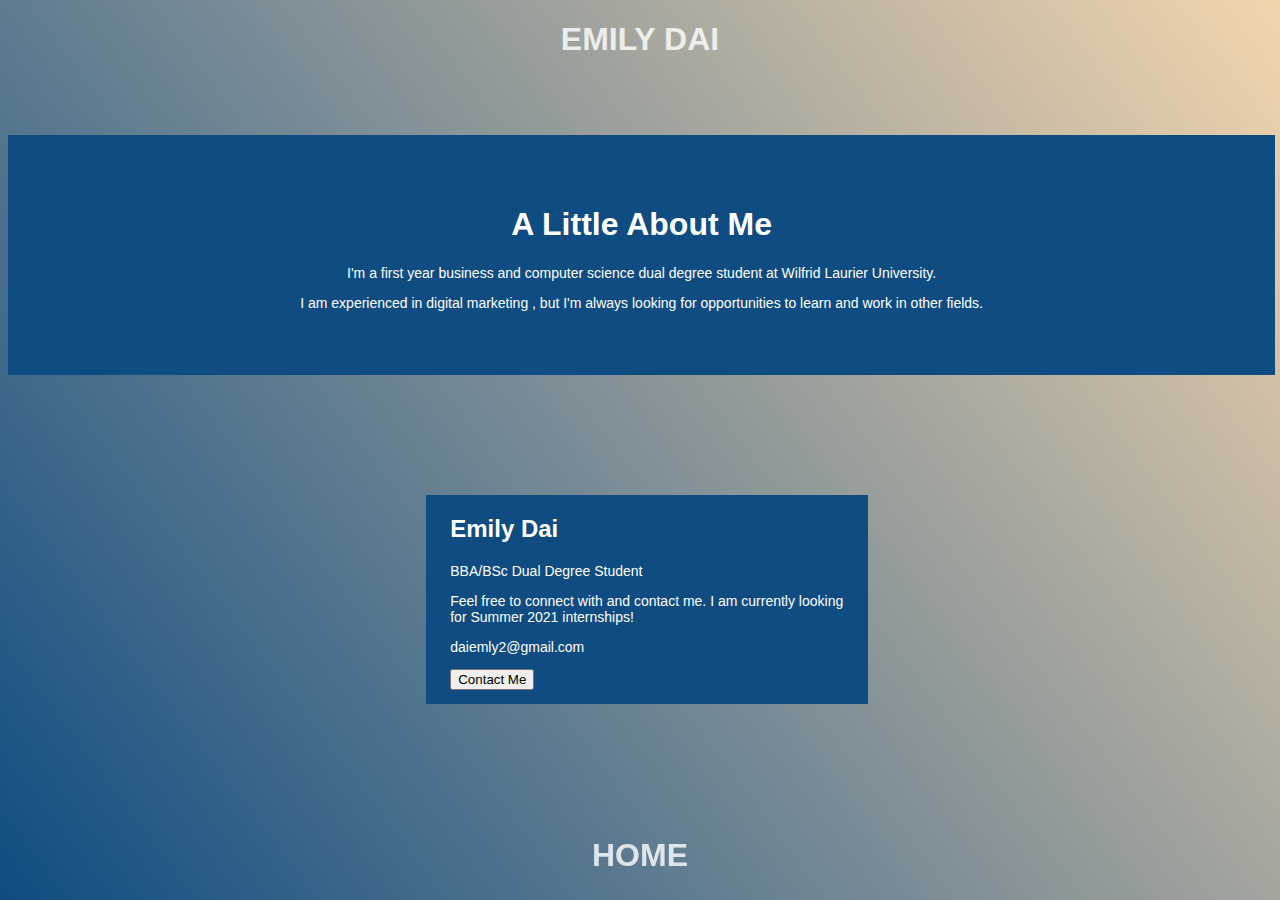
<file: about.html>
<!DOCTYPE html>
<html lang = "en">
<head>
    <title>about</title>
    <link rel="stylesheet" href="styles.css">
</head>
<body>
    <h1 id = "titles">
        EMILY DAI
    </h1>
    <div class="about-section" id="top-banner">
        <h1>A Little About Me</h1>
        <p>I'm a first year business and computer science dual degree student at Wilfrid Laurier University.</p>
        <p>I am experienced in digital marketing , but I'm always looking for opportunities to learn and work in other fields.</p>
      </div>
    
        <div class="column">
          <div class="card-about">
            <div class="container-about" id = "card-body">
              <h2>Emily Dai</h2>
              <p class="title">BBA/BSc Dual Degree Student</p>
              <p>Feel free to connect with and contact me. I am currently looking for Summer 2021 internships!</p>
              <p>daiemly2@gmail.com</p>
              <p><a href="contact.html" target="_self"><button class="button">Contact Me</button></p></a>
            </div>
          </div>
        </div>
      </div>
    <div id = "footer-container">
        <footer id = "titles">
            <a id="links"href="index.html" target="_self">HOME</a>
        </footer>
    </div>
</body>
</html>
</file>
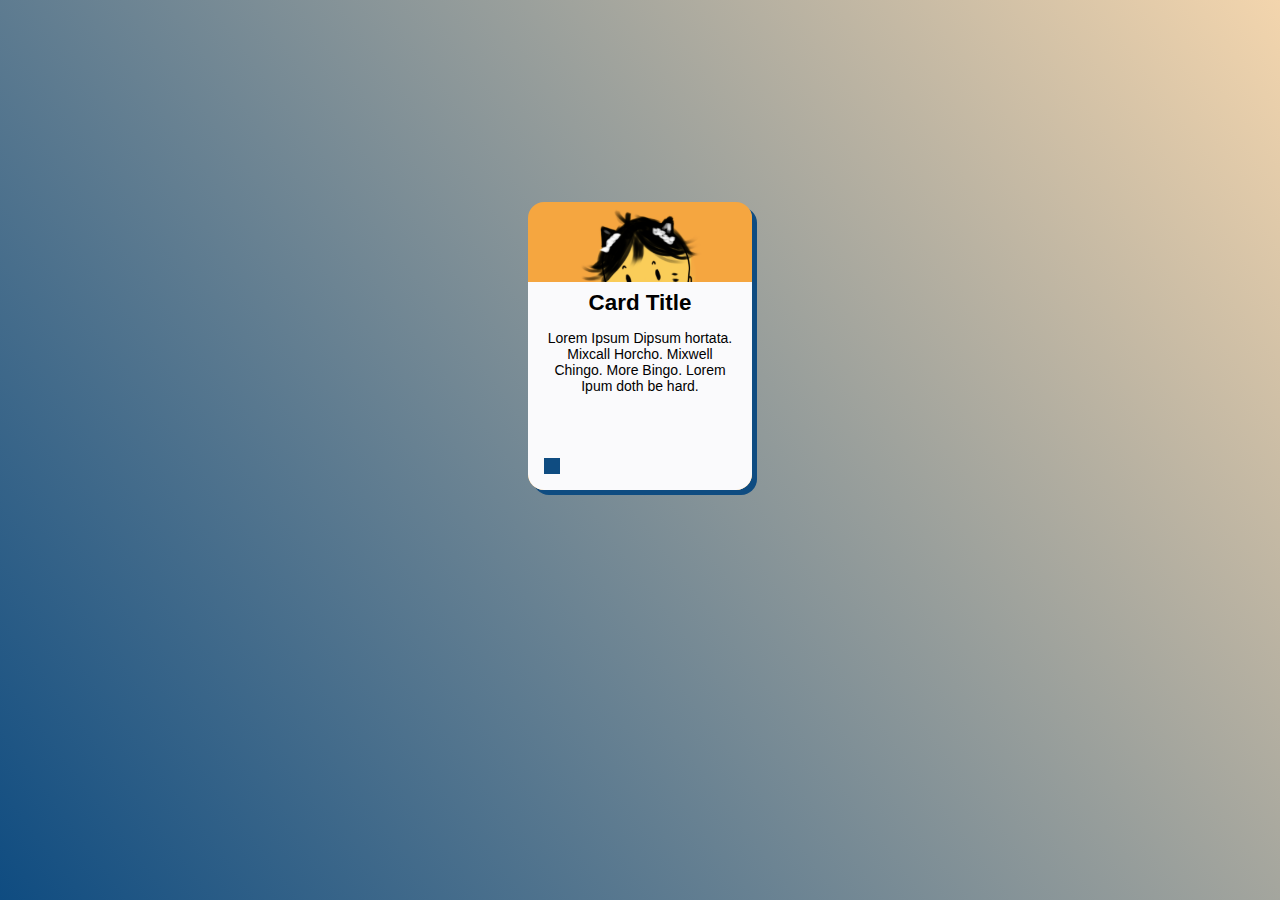
<file: cards.html>
<!DOCTYPE html>
<html lang = "en">
<head>
    <link rel="stylesheet" href="styles.css">
</head>
<body>
    <div class="center">
        <div class="property-card">
          <a href="#">
            <div class="property-image">
              <div class="property-image-title">
                <!-- Optional <h5>Card Title</h5> If you want it, turn on the CSS also. -->
              </div>
            </div></a>
          <div class="property-description">
            <h5> Card Title </h5>
            <p>Lorem Ipsum Dipsum hortata. Mixcall Horcho. Mixwell Chingo. More Bingo. Lorem Ipum doth be hard.</p>
          </div>
          <a href="#">
            <div class="property-social-icons">
              <!-- I would usually put multipe divs inside here set to flex. Some people might use Ul li. Multiple Solutions -->
            </div>
          </a>
        </div>
      </div>
</body>
</html>
</file>
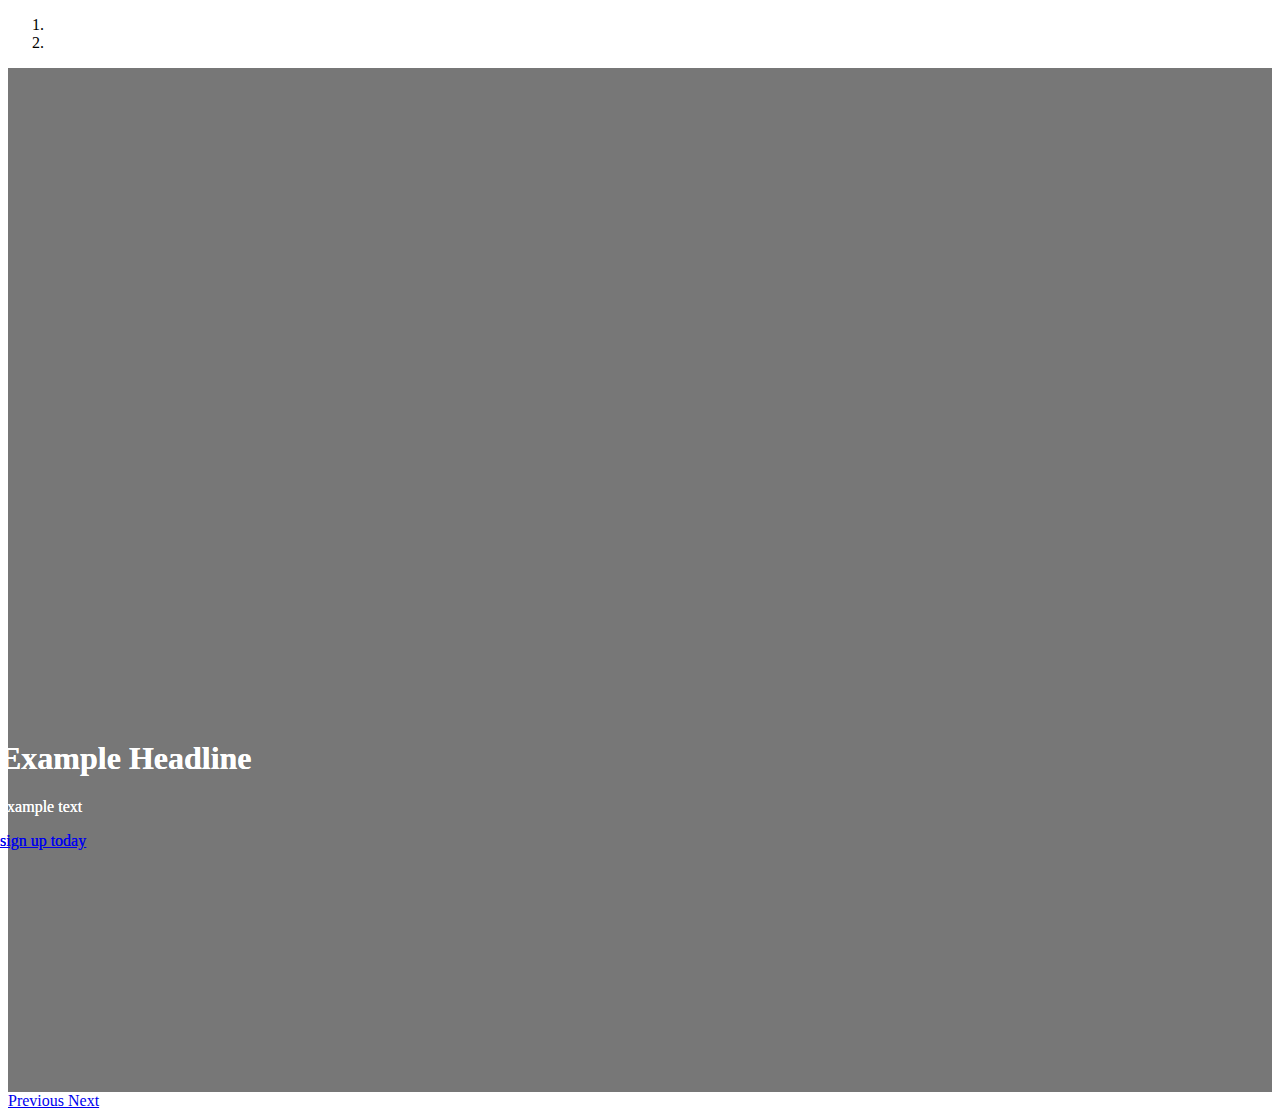
<file: carousel.html>
<!doctype html>
<html lang="en">
  <head>
    <!-- Required meta tags -->
    <meta charset="utf-8">
    <meta name="viewport" content="width=device-width, initial-scale=1">

    <!-- Bootstrap CSS -->
    <link href="https://cdn.jsdelivr.net/npm/bootstrap@5.0.0-alpha3/dist/css/bootstrap.min.css" rel="stylesheet" integrity="sha384-CuOF+2SnTUfTwSZjCXf01h7uYhfOBuxIhGKPbfEJ3+FqH/s6cIFN9bGr1HmAg4fQ" crossorigin="anonymous">

    <title>Carousel</title>
  </head>
  <body>
    <style>
        .carousel-item {
            height: 32rem;
            background: #777;
            color: white;
            background-position: center;
            background-size: cover;
        }
        .container {
            position: absolute;
            bottom: 0;
            left: 0;
            right: 0;
            padding-bottom: 50px;
        }
        .img1{
            background-image: url(https://i.pinimg.com/originals/9c/98/14/9c98141475e3372956e1b3738bfec143.jpg);
        }
    </style>
    <div id="myCarousel" class="carousel slide" data-ride="carousel">
        <ol class="carousel-indicators">
            <li data-target = "myCarousel" data-slide-to="0" class="active"></li>
            <li data-target = "myCarousel" data-slide-to="1"></li>
        </ol>
        
        <div class="carousel-inner">
 <!-- Add more slides, just make sure to add another list element -->
            <div class="carousel-item active img1">
            <div class="container">
                <h1>Example Headline</h1>
                <p> example text</p><a href="#" class="btn btn-lg btn-primary">
                    sign up today
                </a>
            </div>
            </div>  
        <div class="carousel-item">
            <div class="container">
                <h1>Example Headline</h1>
                <p> example text</p>
                <a href="#" class="btn btn-lg btn-primary">
                    sign up today
                </a>
            </div>
            </div>
        </div>
        <a href="#myCarousel" class="carousel-control-prev" role="button" data-slide="prev">
            <span class="sr-only">Previous</span>
            <span class="carousel-control-prev-icon" aria-hidden="true"></span>
        </a>
        <a href="#myCarousel" class="carousel-control-next" role="button" data-slide="next">
            <span class="sr-only">Next</span>
            <span class="carousel-control-next-icon" aria-hidden="true"></span>
        </a>
    </div>
    <script src="https://cdn.jsdelivr.net/npm/bootstrap@5.0.0-alpha3/dist/js/bootstrap.bundle.min.js" integrity="sha384-popRpmFF9JQgExhfw5tZT4I9/CI5e2QcuUZPOVXb1m7qUmeR2b50u+YFEYe1wgzy" crossorigin="anonymous"></script>
  </body>
</html>
</file>
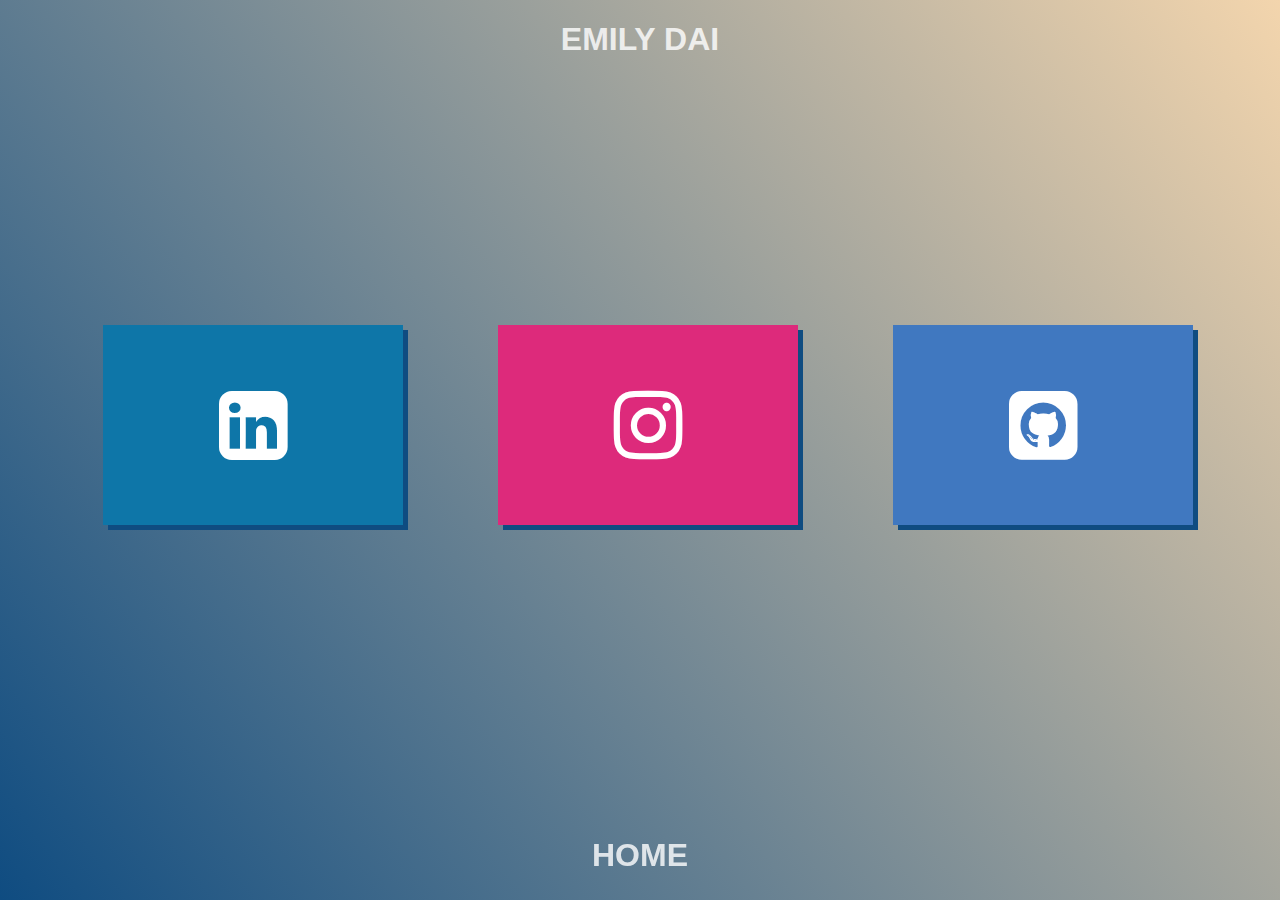
<file: contact.html>
<!DOCTYPE html>
<html lang = "en">
<head>
    <title>contact</title>
    <link rel="stylesheet" href="styles.css">
    <meta charset="utf-8" />
    <meta http-equiv="X-UA-Compatible" content="IE=edge">
    <title>Cards Hover2</title>
    <meta name="viewport" content="width=device-width, initial-scale=1">
    <link href="https://stackpath.bootstrapcdn.com/font-awesome/4.7.0/css/font-awesome.min.css" rel="stylesheet" integrity="sha384-wvfXpqpZZVQGK6TAh5PVlGOfQNHSoD2xbE+QkPxCAFlNEevoEH3Sl0sibVcOQVnN"
        crossorigin="anonymous">
</head>
<body>
    <h1 id = "titles">
        EMILY DAI
    </h1>
    <div class="container-contact">
        <div class="card">
            <div class="face face1">
                <div class="content">
                    <div class="icon">
                        <i class="fa fa-linkedin-square" aria-hidden="true"></i>
                    </div>
                </div>
            </div>
            <div class="face face2">
                <div class="content">
                    <h3>
                        <a href="https://www.linkedin.com/in/dai-emily/" target="_blank">dai-emily</a>
                    </h3>
                    <p>This is where I network and build my professional protfolio.</p>
                </div>
            </div>
        </div>
        <div class="card">
            <div class="face face1">
                <div class="content">
                    <div class="icon">
                        <i id="social-in" class="fa fa-instagram fa-3x social" aria-hidden="true"></i></a>
                    </div>
                </div>
            </div>
            <div class="face face2">
                <div class="content">
                    <h3>
                        <a href="https://www.instagram.com/daiemly/" target="_blank">@daiemly</a>
                    </h3>
                    <p>This is where I share photos from my life and make friends.</p>
                </div>
            </div>
        </div>
        <div class="card">
            <div class="face face1">
                <div class="content">
                    <div class="icon">
                        <i class="fa fa-github-square" aria-hidden="true"></i>
                    </div>
                </div>
            </div>
            <div class="face face2">
                <div class="content">
                    <h3>
                        <a href="https://github.com/daiemly" target="_blank">daiemly</a>
                    </h3>
                    <p>This is where I share code and work on projects.</p>
                </div>
            </div>
        </div>
    </div>
    <div id = "footer-container">
        <footer id = "titles">
            <a id="links"href="index.html" target="_self">HOME</a>
        </footer>
    </div>
</body>
</html>
</file>
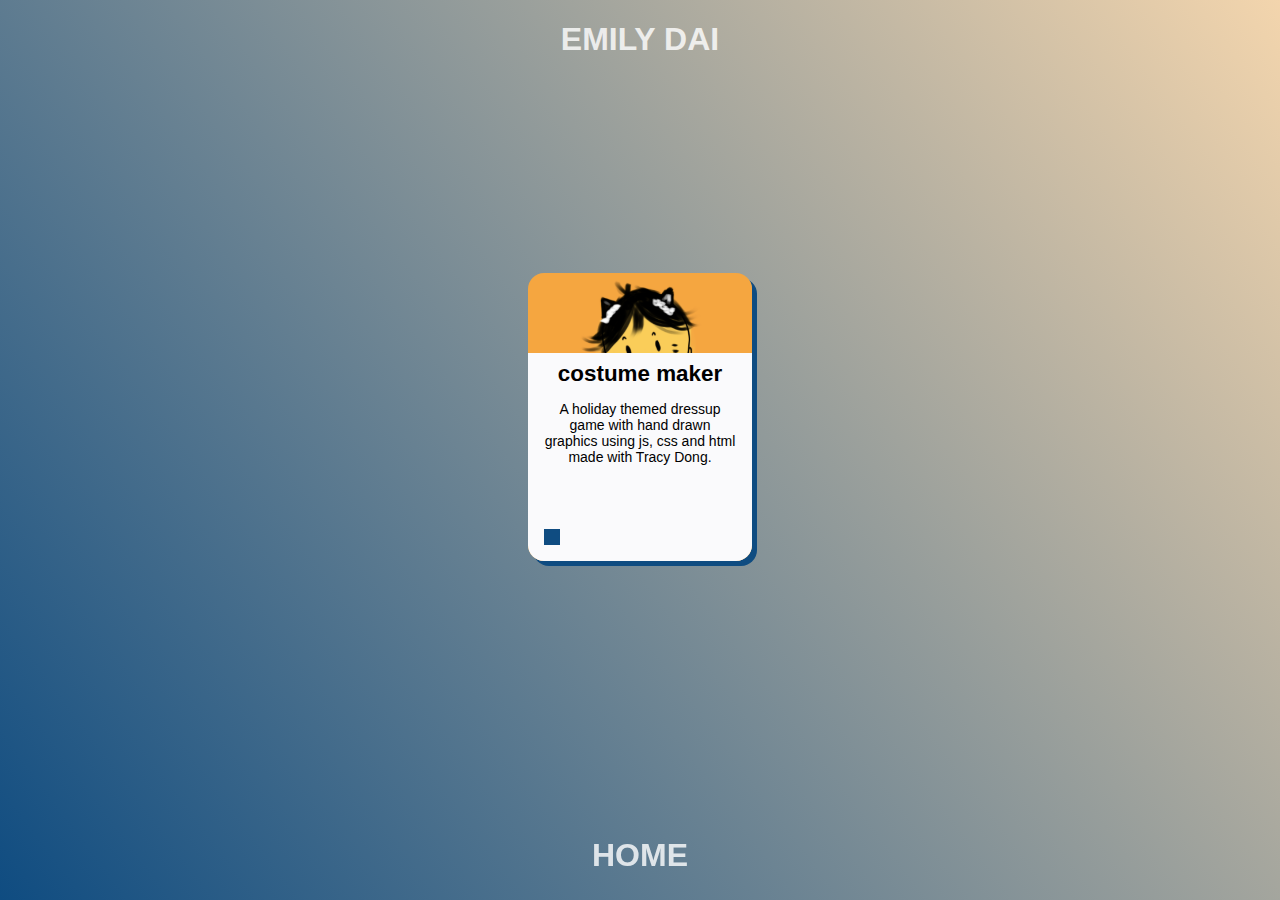
<file: projects.html>
<!DOCTYPE html>
<html lang = "en">
<head>
  <title>projects</title>
    <link rel="stylesheet" href="styles.css">
</head>
<body>
    <h1 id = "titles">
        EMILY DAI
    </h1>
    <div class="center">
        <div class="property-card">
          <a href="http://tracydong.com/halloween_costumes/main.html" target = _blank>
            <div class="property-image">
              <div class="property-image-title">
                <!-- Optional <h5>Card Title</h5> If you want it, turn on the CSS also. -->
              </div>
            </div></a>
          <div class="property-description">
            <h5 id= "h5"> costume maker </h5>
            <p id = "p">A holiday themed dressup game with hand drawn graphics using js, css and html made with Tracy Dong.</p>
          </div>
          <a href="https://github.com/1tracy/make-a-costume" target = _blank>
            <div class="property-social-icons">
              <!-- I would usually put multipe divs inside here set to flex. Some people might use Ul li. Multiple Solutions -->
            </div>
          </a>
        </div>
      </div>
      </div>
    <div id = "footer-container">
        <footer id = "titles">
            <a id="links"href="index.html" target="_self">HOME</a>
        </footer>
    </div>
</body>
</html>
</file>
<file: styles.css>
body {
background: linear-gradient(
    53deg,
     #0F4C81,
     #F3D5AD
    ) fixed;
}

#titles {
    color: white;
    font-family: -apple-system, BlinkMacSystemFont, 'Segoe UI', Roboto, Oxygen, Ubuntu, Cantarell, 'Open Sans', 'Helvetica Neue', sans-serif;
    opacity: 80%;
    text-align: center;
    font-size: 32px;
    font-weight: bold;
}
#index-title {
    color: white;
    font-family: -apple-system, BlinkMacSystemFont, 'Segoe UI', Roboto, Oxygen, Ubuntu, Cantarell, 'Open Sans', 'Helvetica Neue', sans-serif;
    opacity: 80%;
    font-size: 32px;
    font-weight: bold;
    position: fixed;
    top: 21px;
    left: 50%;
    z-index: 3;
    transform: translateX(-50%);
}
#footer-container {
    position: fixed;
    top: 93%;
    left: 50%;
    transform: translateX(-50%);
}
#links {
    color: white;
    text-decoration: none;
}
#links:hover{
    opacity: 70%;
    text-decoration: underline;
}

body
{
  background-color:#f2f2f2;
  font-family: 'RobotoDraft', 'Roboto', sans-serif;
  -webkit-font-smoothing: antialiased;
}
/* card stuff */
*
{
  -webkit-box-sizing: border-box;
  box-sizing: border-box;
}

h5
{
  margin:0px;
  font-size:1.4em;
  font-weight:700;

}

p
{
  font-size:14px;
}

.center
{
  height:75vh;
  width:100%;
  display: flex;
  justify-content: center;
  align-items: center;
}

/* End Non-Essential  */

.property-card
{
  height:18em;
  width:14em;
  display:-webkit-box;
  display:-ms-flexbox;
  display:flex;
  position: absolute;
  -webkit-transition:all 0.4s cubic-bezier(0.645, 0.045, 0.355, 1);
  -o-transition:all 0.4s cubic-bezier(0.645, 0.045, 0.355, 1);
  transition:all 0.4s cubic-bezier(0.645, 0.045, 0.355, 1);
  border-radius:16px;
  overflow:hidden;
  box-shadow: 5px 5px #0F4C81;
}
/* ^-- The margin bottom is necessary for the drop shadow otherwise it gets clipped in certain cases. */

/* Top Half of card, image. */

.property-image
{
  height:18em;
  width:12em;
  padding:1em 2em;
  position:Absolute;
  top:0px;
  background-image: url(images/catboy.png);
  background-size:cover;
  background-repeat:no-repeat;
  
}
/* Bottom Card Section */

.property-description
{
  background-color: #FAFAFC;
  height:12em;
  width:12em;
  position:absolute;
  bottom:0em;
  -webkit-transition:all 0.4s cubic-bezier(0.645, 0.045, 0.355, 1);
  -o-transition:all 0.4s cubic-bezier(0.645, 0.045, 0.355, 1);
  transition:all 0.4s cubic-bezier(0.645, 0.045, 0.355, 1);
  padding: 0.5em 1em;
  text-align:center;
}

/* Social Icons */

.property-social-icons
{
  width:1em;
  height:1em;
  background-color:#0F4C81;
  position:absolute;
  bottom:1em;
  left:1em;
  -webkit-transition:all 0.4s cubic-bezier(0.645, 0.045, 0.355, 1);
  -o-transition:all 0.4s cubic-bezier(0.645, 0.045, 0.355, 1);
  transition:all 0.4s cubic-bezier(0.645, 0.045, 0.355, 1);
}

/* Property Cards Hover States */

.property-card:hover .property-description
{
  height:0em;
  padding:0px 1em;
}

.property-card:hover .property-social-icons
{
  background-color:white;
}

.property-card:hover .property-social-icons:hover
{
  background-color:blue;
  cursor:pointer;
}
.property-card:hover {
  box-shadow: 10px 10px #0F4C81;
}
/* contact card styles*/

#contact-body {
  margin: 0;
  padding: 0;
  min-height: 100vh;
  background: #333;
  display: flex;
  justify-content: center;
  align-items: center;   
  font-family: sans-serif;
}

.container-contact {
  width: 100%;
  display: flex;
  justify-content: space-evenly;
  position: fixed;
  top: 25%;
 
}

.container-contact .card {
  position: relative;
  border-radius: 10px;
}

.container-contact .card .icon {
  position: absolute;
  top: 0;
  left: 0;
  width: 100%;
  height: 100%;
  background: #f00;
  transition: 0.7s;
  z-index: 1;
}

.container-contact .card:nth-child(1) .icon {
  background: #0e76a8;
}

.container-contact .card:nth-child(2) .icon {
  background: #dd2a7b;
}

.container-contact .card:nth-child(3) .icon {
  background: #4078c0;
}


.container-contact .card .icon .fa {
  position: absolute;
  top: 50%;
  left: 50%;
  transform: translate(-50%, -50%);
  font-size: 80px;
  transition: 0.7s;
  color: #fff;
}

i {
  position: absolute;
  top: 50%;
  left: 50%;
  transform: translate(-50%, -50%);
  font-size: 80px;
  transition: 0.7s;
  color: #fff;
}

.container-contact .card .face {
  width: 300px;
  height: 200px;
  transition: 0.5s;
}

.container-contact .card .face.face1 {
  position: relative;
  background: #333;
  display: flex;
  justify-content: center;
  align-items: center;
  z-index: 1;
  transform: translateY(100px);
}

.container-contact .card:hover .face.face1{
  background: #ff0057;
  transform: translateY(0px);
}

.container-contact .card .face.face1 .content {
  opacity: 1;
  transition: 0.5s;
}

.container-contact .card:hover .face.face1 .content {
  opacity: 1;
}

.container-contact .card .face.face1 .content i{
  max-width: 100px;
}

.container-contact .card .face.face2 {
  position: relative;
  background: #fff;
  display: flex;
  justify-content: center;
  align-items: center;
  padding: 20px;
  box-sizing: border-box;
  box-shadow: 5px 5px #0F4C81;
  transform: translateY(-100px);
}

.container-contact .card:hover .face.face2{
  transform: translateY(0);
  box-shadow: 10px 10px #0F4C81;
}

.container-contact .card .face.face2 .content p {
  margin: 0;
  padding: 0;
  text-align: center;
  color: #414141;
}

.container-contact .card .face.face2 .content h3 {
  margin: 0 0 10px 0;
  padding: 0;
  color: #fff;
  font-size: 24px;
  text-align: center;
  color: #414141;
} 

.container-contact a {
  text-decoration: none;
  color: #414141;
}
/* about page styles */
#card-body {
  font-family: Arial, Helvetica, sans-serif;
  margin: 0;
  color: white;
}

#top-banner {
  width: 99%;
  box-sizing: border-box;
  position: fixed;
  top: 15vh;
}

*, *:before, *:after {
  box-sizing: inherit;
}

.column {
  position: fixed;
  left: 33.3%;
  width: 33.3%;
  top: 55%;
  padding: 0 8px;
  background-color: #0F4C81;
}


.about-section {
  padding: 50px;
  text-align: center;
  background-color:  #0F4C81;
  color: white;
}

.container-about {
  padding: 0 16px;
  background-color: #0F4C81;
}

.container-about::after, .row::after {
  content: "";
  clear: both;
  display: table;
}

.title-about {
  color: grey;
}

.button-about {
  border: none;
  outline: 0;
  display: inline-block;
  padding: 8px;
  color: white;
  background-color: #000;
  text-align: center;
  cursor: pointer;
  width: 100%;
}

.button-about:hover {
  background-color: #555;
  text-emphasis-color: #4078c0;
}

@media screen and (max-width: 650px) {
  .column {
    width: 100%;
    display: block;
  }
}
</file>
